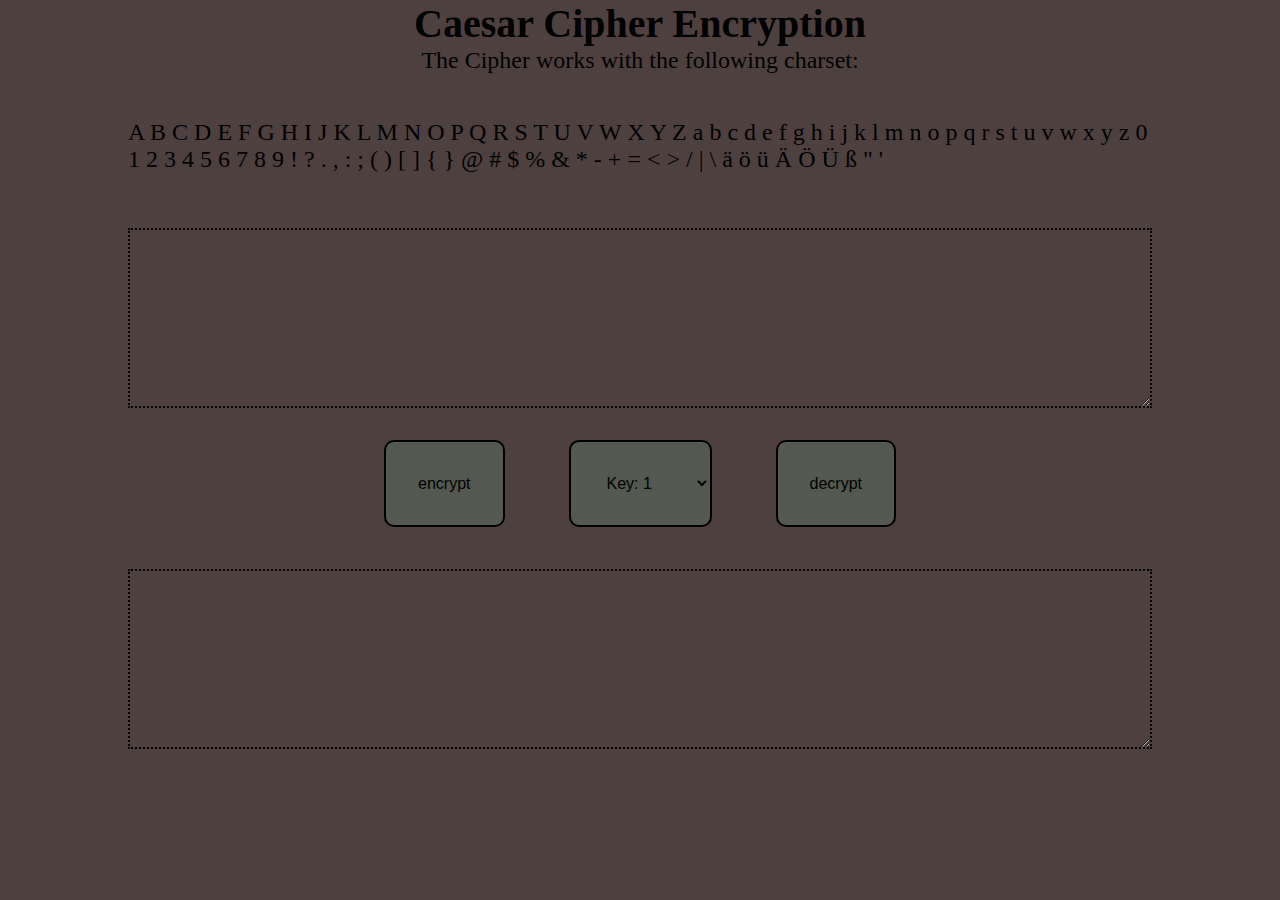
<file: caesar_cipher/index.html>
<!DOCTYPE html>
<html lang="en">
<head>
    <meta charset="UTF-8">
    <meta name="viewport" content="width=device-width, initial-scale=1.0">
    <title>Caesar Cipher</title>
    <link rel="stylesheet" href="style.css">
</head>
<body>
        <h1>Caesar Cipher Encryption</h1>
        <div class="explanation-charset">The Cipher works with the following charset:</div>
        <div class="charset" id="charset"></div>
        <textarea id="input" wrap="soft"></textarea>
        <div id="keys" class="button">
            <button onclick="transform(true)">encrypt</button>
            <select name="key" id="key">
            </select>
            <button onclick="transform(false)">decrypt</button>
        </div>
        <textarea id="output" wrap="soft"></textarea>
    <script src="script.js"></script>
</body>
</html>
</file>
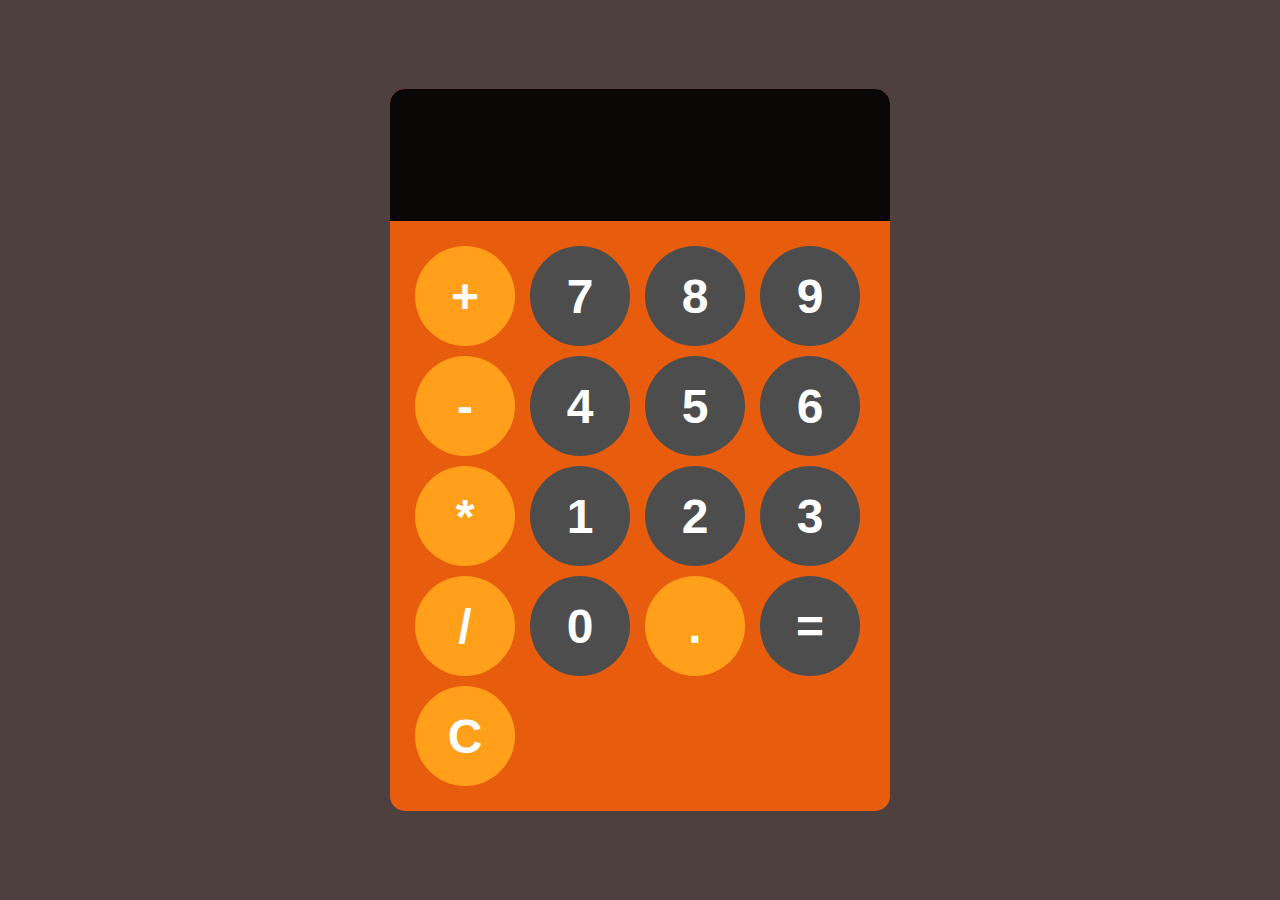
<file: calculator/index.html>
<!DOCTYPE html>
<html lang="en">
<head>
    <meta charset="UTF-8">
    <meta name="viewport" content="width=device-width, initial-scale=1.0">
    <title>Calculator</title>
    <link rel="stylesheet" href="style.css">
</head>
<body>
    <div id="calculator">
        <input id="display" readonly>
        <div id="keys">
            <button class="operator-btn" onclick="appendToDisplay('+')">+</button>
            <button onclick="appendToDisplay('7')">7</button>
            <button onclick="appendToDisplay('8')">8</button>
            <button onclick="appendToDisplay('9')">9</button>
            <button class="operator-btn" onclick="appendToDisplay('-')">-</button>
            <button onclick="appendToDisplay('4')">4</button>
            <button onclick="appendToDisplay('5')">5</button>
            <button onclick="appendToDisplay('6')">6</button>
            <button class="operator-btn" onclick="appendToDisplay('*')">*</button>
            <button onclick="appendToDisplay('1')">1</button>
            <button onclick="appendToDisplay('2')">2</button>
            <button onclick="appendToDisplay('3')">3</button>
            <button class="operator-btn" onclick="appendToDisplay('/')">/</button>
            <button onclick="appendToDisplay('0')">0</button>
            <button class="operator-btn" onclick="appendToDisplay('.')">.</button>
            <button onclick="calculate()">=</button>
            <button class="operator-btn" onclick="clearDisplay()">C</button>
        </div>
    </div>
    <script src="script.js"></script>
</body>
</html>
</file>
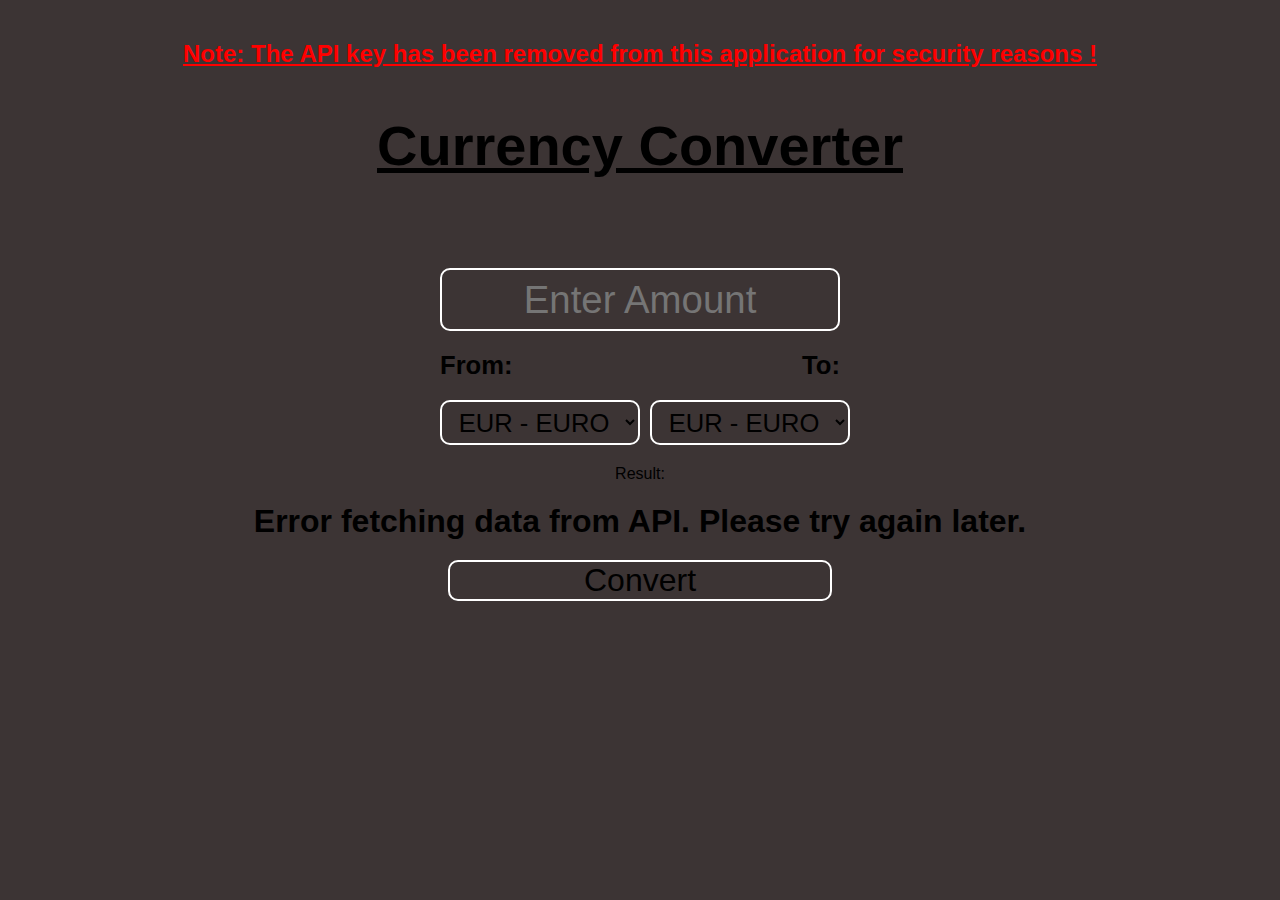
<file: currency_converter/index.html>
<!DOCTYPE html>
<html lang="en">
<head>
    <meta charset="UTF-8">
    <meta name="viewport" content="width=device-width, initial-scale=1.0">
    <title>Currency Converter App</title>
    <link rel="stylesheet" href="style.css">
</head>
<body>
        <h1 class="warning">Note: The API key has been removed from this application for security reasons !</h1>
        <h1>Currency Converter</h1>
        <div class="amount">
            <input type="number" id="amount" placeholder="Enter Amount" class="amountInput">
        </div>
        <div class="currency-label">
            <label for="currency">From:</label>      
            <label for="currency">To:</label>
        </div>
        <div class="currency-select">
            <select name="currency" id="currencyfrom">
            </select>
            <select name="currency" id="currencyto">
            </select>
        </div>
        <div class="exchangerate">
            <p class="exchangerate-p">Result:</p>
        </div>    
        <div class="result">
            <p class="resultoutput">Result:</p>
        </div>
        <button onclick="convert()">Convert</button>
    <script src="script.js"></script>
</body>
</html>
</file>
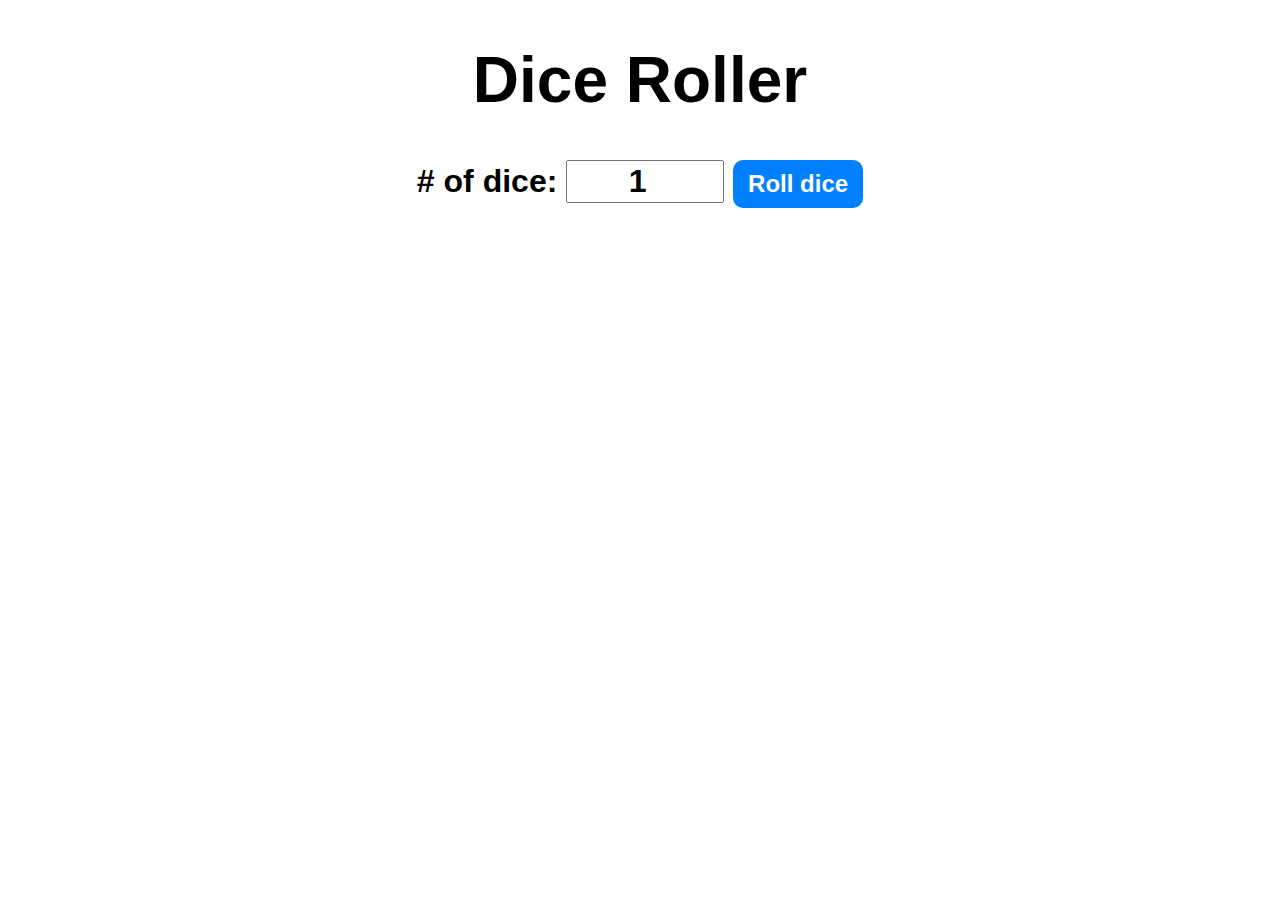
<file: dice_roller/index.html>
<!DOCTYPE html>
<html lang="en">
<head>
    <meta charset="UTF-8">
    <meta name="viewport" content="width=device-width, initial-scale=1.0">
    <title>Dice Roller Program</title>
    <link rel="stylesheet" href="style.css">
</head>
<body>
    <div class="container">
        <h1>Dice Roller</h1>
        <label># of dice:</label>
        <input id="numofDice" type="number" value="1" min="1">
        <button onclick="rollDice()">Roll dice</button>
        <div id="diceResult"></div>
        <div id="diceImages"></div>
    </div>
    <script src="script.js"></script>
</body>
</html>
</file>
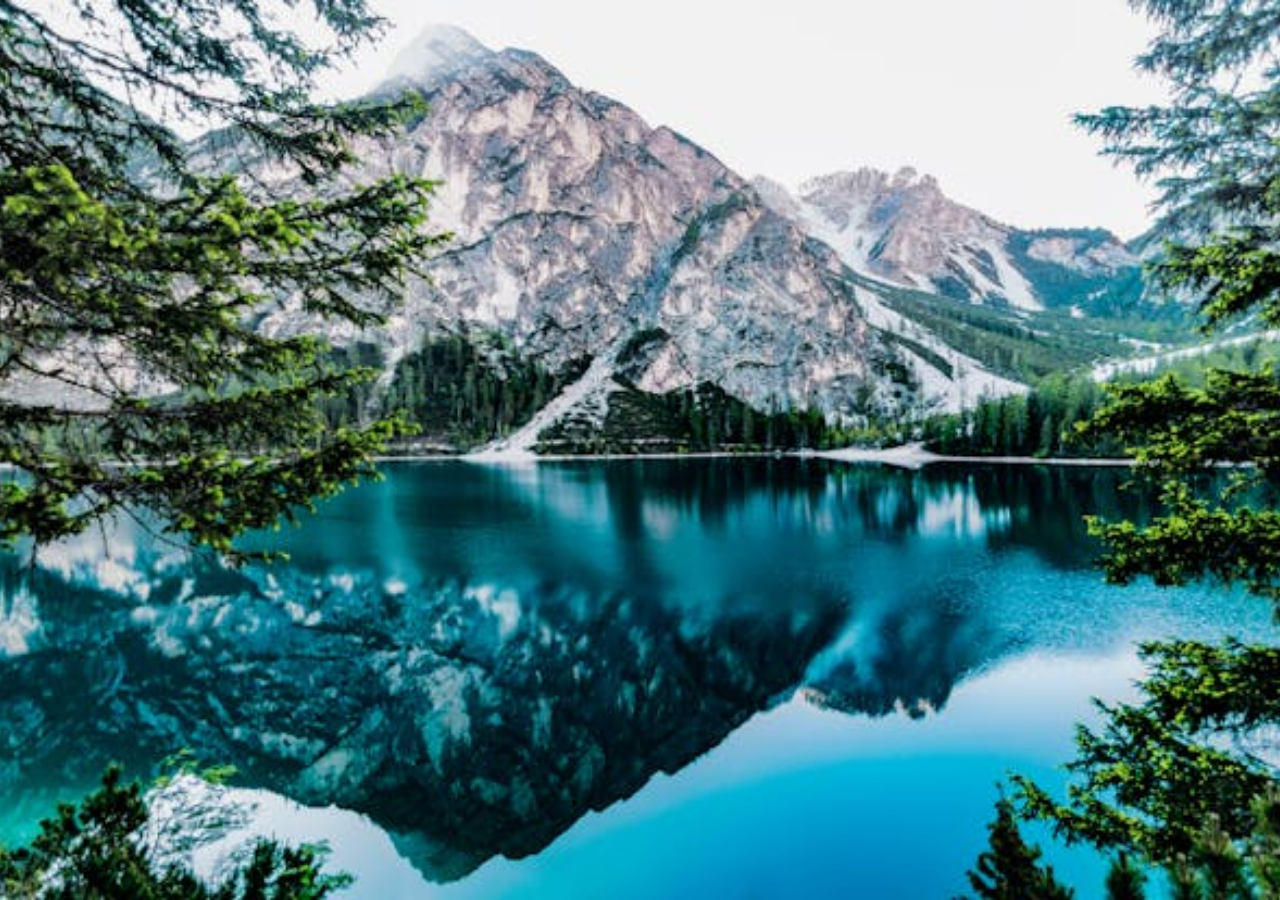
<file: digital_clock/index.html>
<!DOCTYPE html>
<html lang="en">
<head>
    <meta charset="UTF-8">
    <meta name="viewport" content="width=device-width, initial-scale=1.0">
    <title>Digital Clock</title>
    <link rel="stylesheet" href="style.css">
</head>
<body>
    <div id="clock-container">
        <div id="clock"></div>
    </div>
    <script src="script.js"></script>
</body>
</html>
</file>
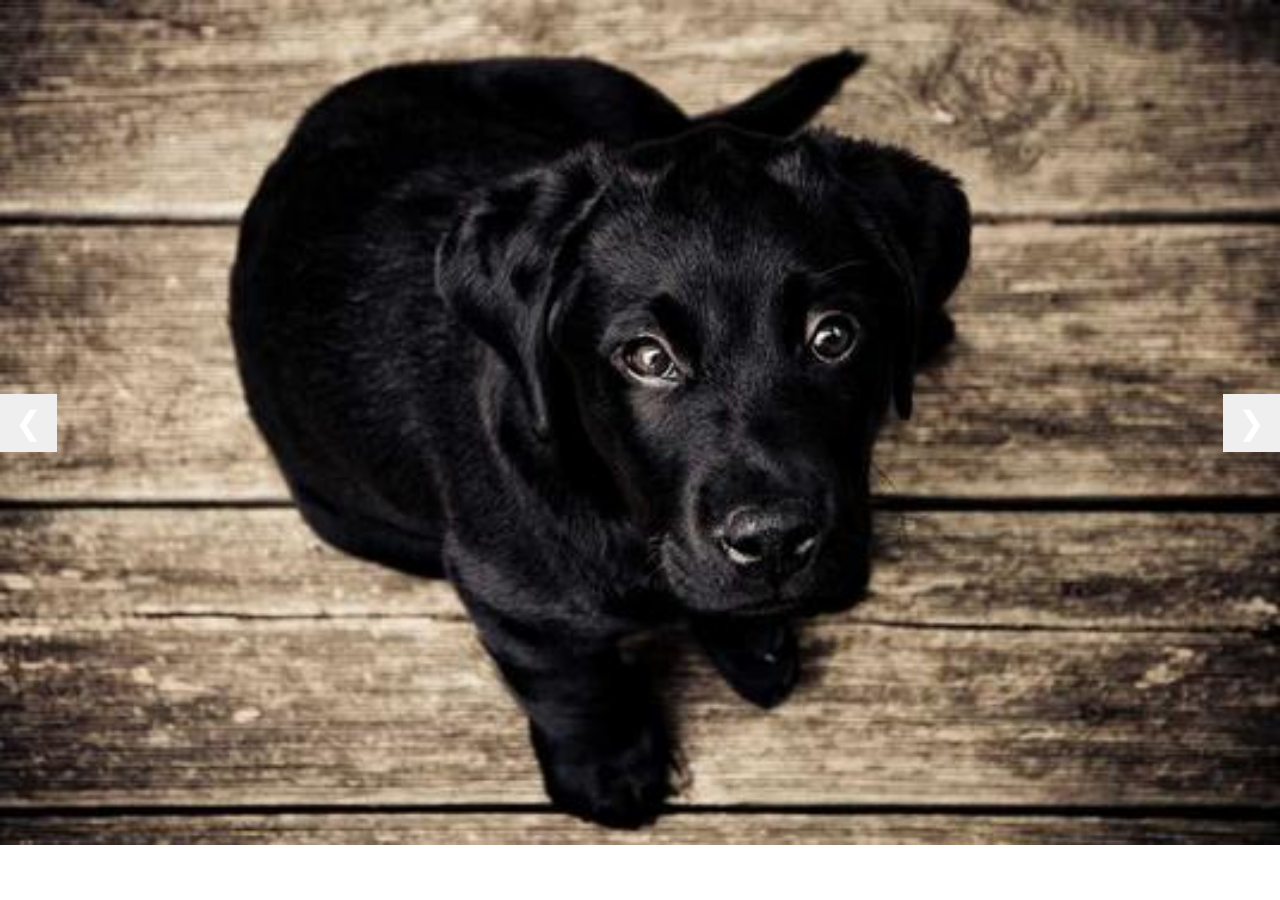
<file: image_slider/index.html>
<!DOCTYPE html>
<html lang="en">
<head>
    <meta charset="UTF-8">
    <meta name="viewport" content="width=device-width, initial-scale=1.0">
    <title>Image Slider</title>
    <link rel="stylesheet" href="style.css">
</head>
<body>
    <div class="slider">
        <div class="slides">
            <img class="slide" alt="Image #1" src="img1.jpg">
            <img class="slide" alt="Image #2" src="img2.jpg">
            <img class="slide" alt="Image #3" src="img3.jpg">
            <img class="slide" alt="Image #4" src="img4.jpg">
        </div>
        <button class="prev" onclick="prevSlide()">&#10094</button>
        <button class="next" onclick="nextSlide()">&#10095</button>
    </div>
    
    <script src="script.js"></script>
</body>
</html>
</file>
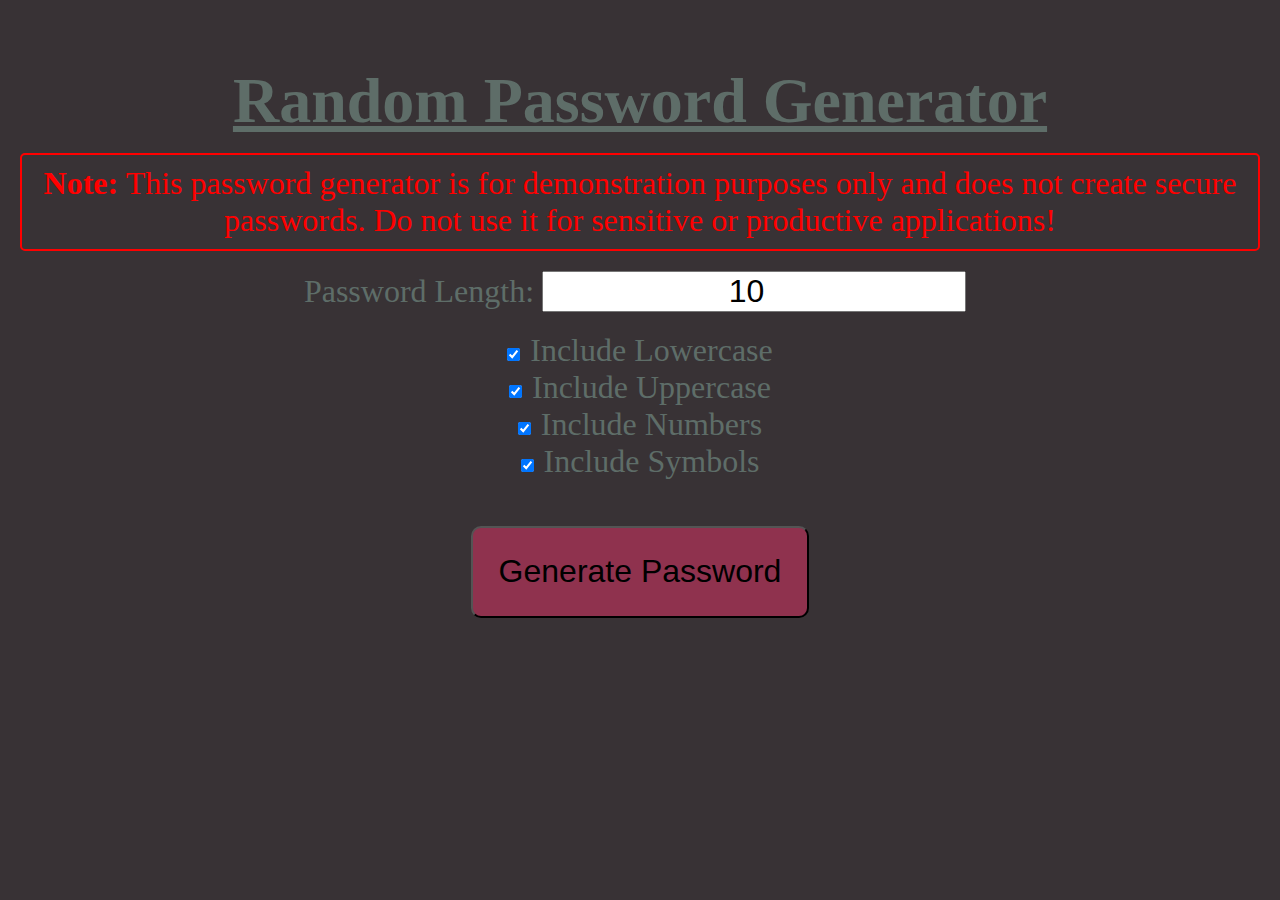
<file: random_password_generator/index.html>
<!DOCTYPE html>
<html lang="en">
<head>
    <meta charset="UTF-8">
    <meta name="viewport" content="width=device-width, initial-scale=1.0">
    <title>Random Password Generator</title>
    <link rel="stylesheet" href="style.css">
</head>
<body>
    <h1>Random Password Generator</h1>
    <p class="warning"><strong>Note:</strong> This password generator is for demonstration purposes only and does not create secure passwords. Do not use it for sensitive or productive applications!</p>
    <form id="passwordForm">
        <label for="length">Password Length:</label>
        <input type="number" id="length" value="10" min="1">
        <div class="setting">
            <label><input type="checkbox" id="lowercase" checked>Include Lowercase</label>
            <label><input type="checkbox" id="uppercase" checked>Include Uppercase</label>
            <label><input type="checkbox" id="numbers" checked>Include Numbers</label>
            <label><input type="checkbox" id="symbols" checked>Include Symbols</label>
        </div>
        <button onclick="generatePassword()" type="button">Generate Password</button>
    </form>
    <p id="result"></p>
    <script src="script.js"></script>
</body>
</html>
</file>
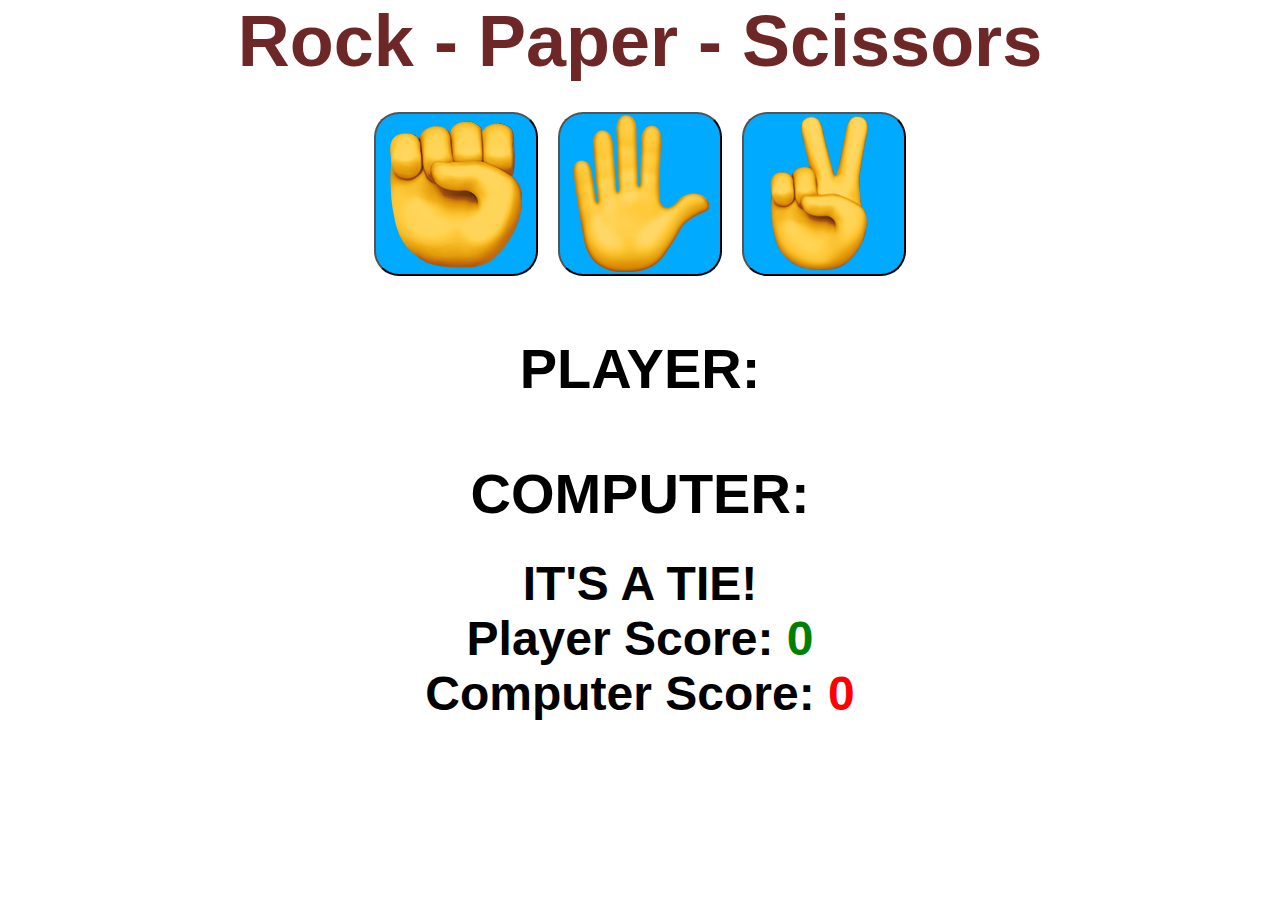
<file: rock_paper_scissors/index.html>
<!DOCTYPE html>
<html lang="en">
<head>
    <meta charset="UTF-8">
    <meta name="viewport" content="width=device-width, initial-scale=1.0">
    <title>Rock Paper Scissors</title>
    <link rel="stylesheet" href="style.css">
</head>
<body>
    <h1>Rock - Paper - Scissors</h1>
    <div class="choices">
        <button class="button" onclick="play('rock')"><img src="fist.png" alt=""></button>
        <button class="button" onclick="play('paper')"><img src="hand.png" alt=""></button>
        <button class="button" onclick="play('scissors')"><img src="v.png" alt=""></button>
    </div>

    <div id="playerdisplay">PLAYER: </div>
    <div id="computerdisplay">COMPUTER: </div>
    <div id="resuldisplay">IT'S A TIE!</div>

    <div class="scoreDisplay">Player Score:
        <span id="playerScoreDisplay">0</span>
    </div>

    <div class="scoreDisplay">Computer Score:
        <span id="computerScoreDisplay">0</span>
    </div>
    
    <script src="script.js"></script>
</body>
</html>
</file>
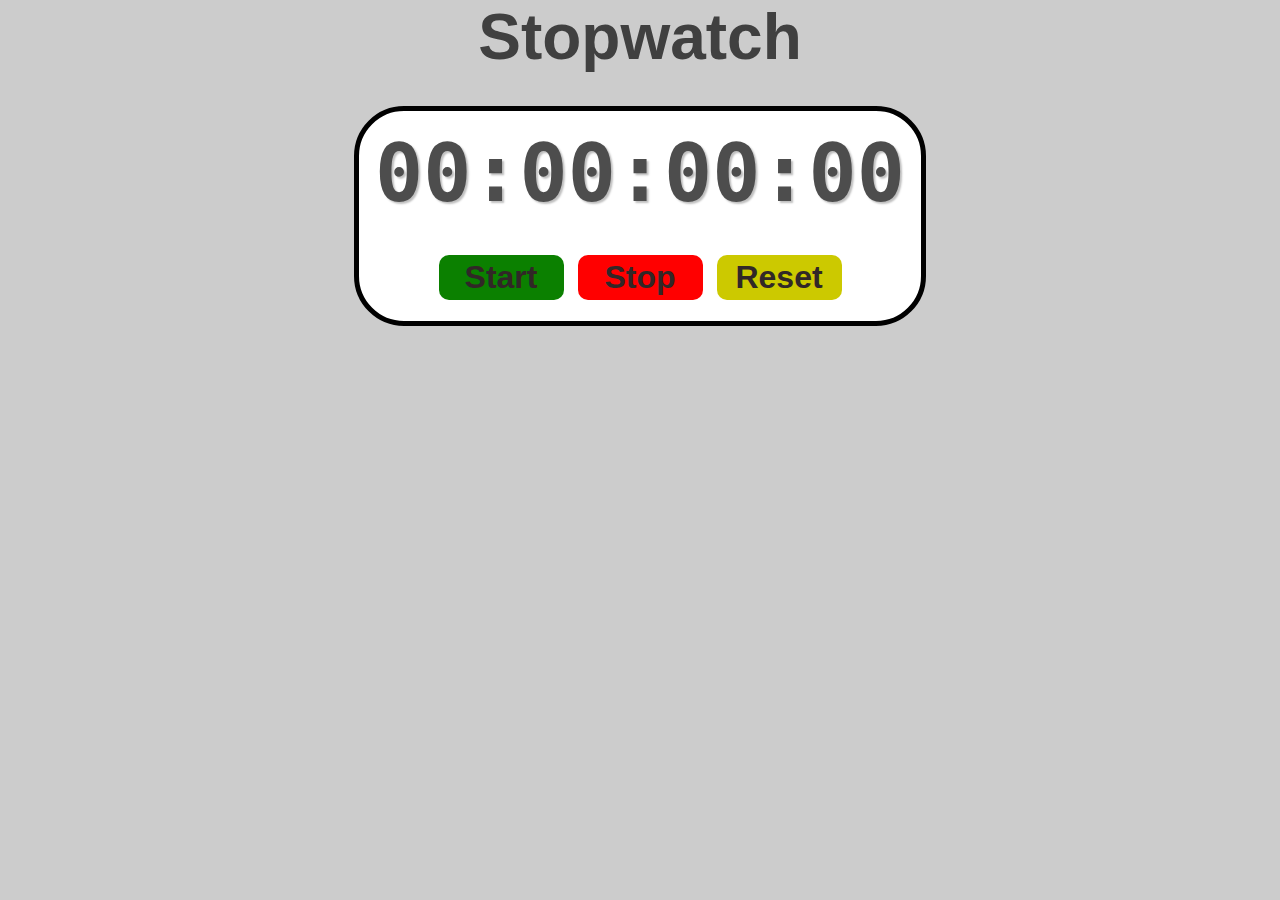
<file: stopwatch/index.html>
<!DOCTYPE html>
<html lang="en">
<head>
    <meta charset="UTF-8">
    <meta name="viewport" content="width=device-width, initial-scale=1.0">
    <title>Stopwatch</title>
    <link rel="stylesheet" href="style.css">
</head>
<body>
    <h1 id="myh1">Stopwatch</h1>
    <div id="container">
        <div id="display">00:00:00:00</div>
        <div id="controls">
            <button id="startBtn" onclick="start()">Start</button>
            <button id="stopBtn" onclick="stop()">Stop</button>
            <button id="resetBtn" onclick="reset()">Reset</button>
        </div>
    </div>
    <script src="script.js"></script>
</body>
</html>
</file>
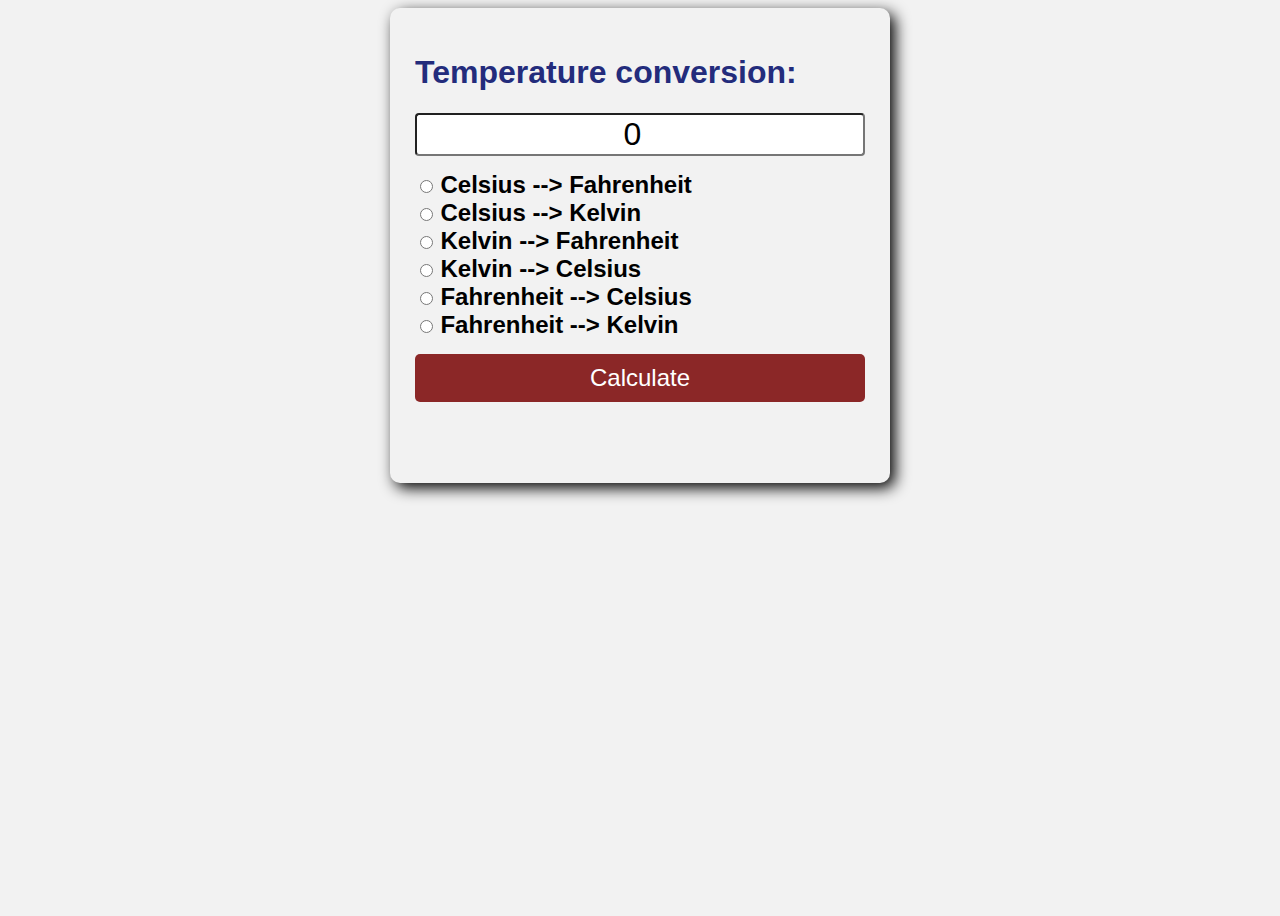
<file: temperature_conversion/index.html>
<!DOCTYPE html>
<html lang="en">
<head>
    <meta charset="UTF-8">
    <meta name="viewport" content="width=device-width, initial-scale=1.0">
    <title>My Website</title>
    <link rel="stylesheet" href="style.css">
</head>
<body>
    <form>
        <h1>Temperature conversion:</h1>
        <input type="number" id="textBox" value="0">
        <div class="option">
            <input type="radio" name="unit" id="celsiustofahrenheit">
            <label for="celsiustofahrenheit">Celsius --> Fahrenheit</label>
        </div>
        <div class="option">
            <input type="radio" name="unit" id="celsiustokelvin">
            <label for="celsiustokelvin">Celsius --> Kelvin</label>
        </div>
        <div class="option">
            <input type="radio" name="unit" id="kelvintofahrenheit">
            <label for="kelvintofahrenheit">Kelvin --> Fahrenheit</label>
        </div>
        <div class="option">
            <input type="radio" name="unit" id="kelvintocelsius">
            <label for="kelvintocelsius">Kelvin --> Celsius</label>
        </div>
        <div class="option">
            <input type="radio" name="unit" id="fahrenheittocelsius">
            <label for="fahrenheittocelsius">Fahrenheit --> Celsius</label>
        </div>
        <div class="option">
            <input type="radio" name="unit" id="fahrenheittokelvin">
            <label for="fahrenheittokelvin">Fahrenheit --> Kelvin</label>
        </div>
        
        <button type="button" onclick="convert()">Calculate</button>
        <p id="result"></p>
    </form>
    <script src="script.js"></script>
</body>
</html>
</file>
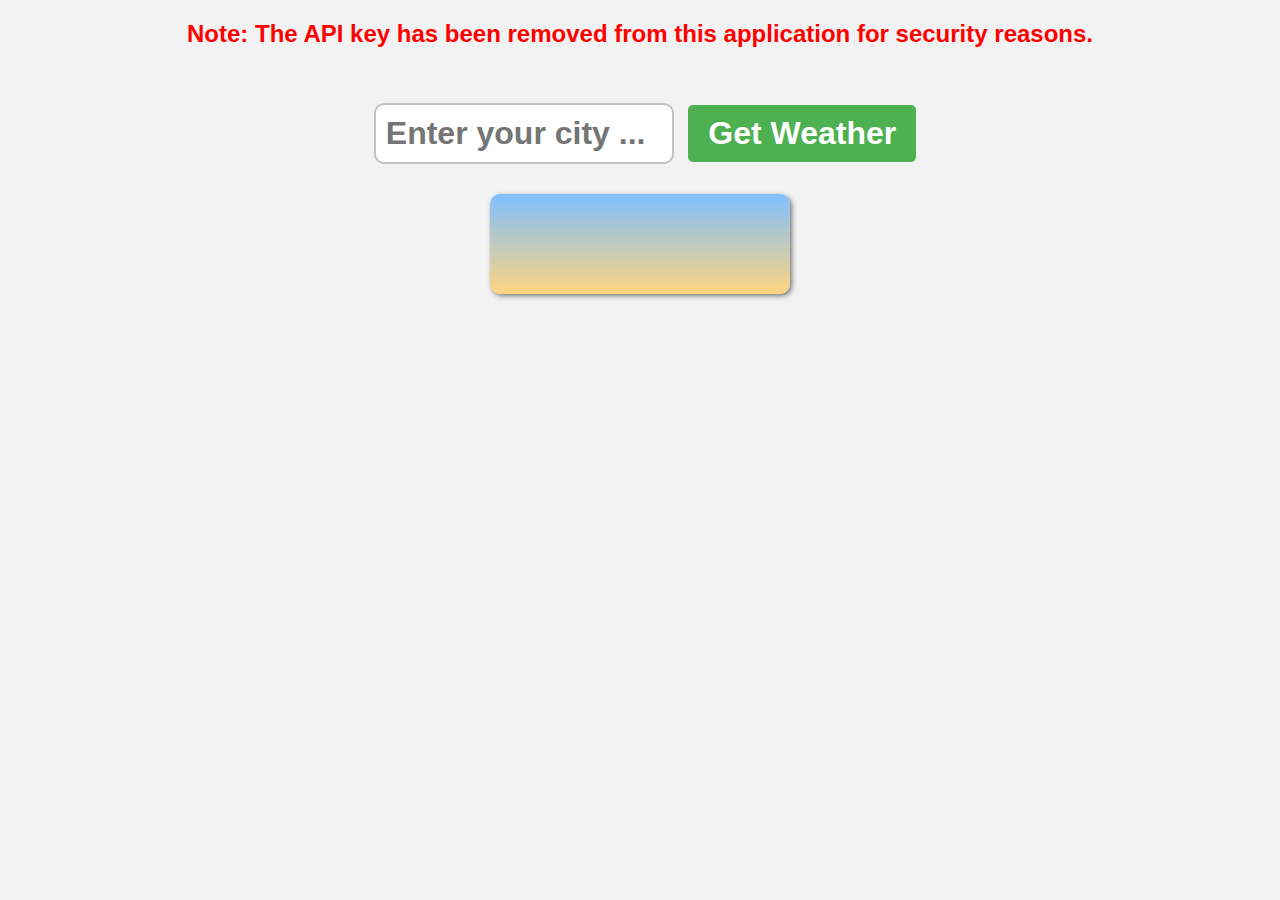
<file: weather_app/index.html>
<!DOCTYPE html>
<html lang="en">
<head>
    <meta charset="UTF-8">
    <meta name="viewport" content="width=device-width, initial-scale=1.0">
    <title>Weather App</title>
    <link rel="stylesheet" href="style.css">
</head>
<body>
    <h1 class="warning">Note: The API key has been removed from this application for security reasons.</h1>
    <form action="" class="weatherForm">
        <input type="text" placeholder="Enter your city ..." class="cityInput">
        <button type="submit">Get Weather</button>
    </form>
    <div class="card">
    </div>
    <script src="script.js"></script>
</body>
</html>
</file>
<file: caesar_cipher/style.css>
*{
    padding: 0;
    margin: 0;
    box-sizing: border-box;
}
body{
    display: flex;
    flex-direction: column;
    align-items: center;
    height: 100vh;
    width: 100vw;
    overflow-x: hidden;
    font-size: 1.5rem;
    background-color: hsl(0, 11%, 28%);
}
h1{
    font-size: 2.5rem;
}
textarea{
    height: 20vh;
    min-width: 80vw;
    margin-top: 10px;
    background-color: hsl(0, 11%, 28%);
    font-size: 1.2rem;
    border: 2px black dotted;
}

button, select{
    font-size: 1rem;
    background: hsl(97, 5%, 33%);
    margin: 2rem;
    padding: 2rem;
    border-radius: 10px;
    border: 2px black double;
}

button:hover{
    background: hsl(97, 5%, 44%);
}

button:active{
    background: hsl(97, 5%, 55%);
}

.explanation-charset{
    font-size: 1.5rem;
}

.charset{
    padding: 5vh 10vw;
}
.button{
    display: flex;
    flex-direction: row;
}
.error{
    font-size: 2rem;
    color: red;
}
</file>
<file: calculator/style.css>
*{
    padding: 0;
    margin: 0;
    box-sizing: border-box;
}
body{
    display: flex;
    justify-content: center;
    align-items: center;
    height: 100vh;
    background-color: hsl(0, 11%, 28%);
}
#calculator{
    font-family: Arial, sans-serif;
    background-color: hsl(22, 89%, 48%);
    border-radius: 15px;
    max-width: 500px;
    overflow: hidden;
}
#display{
    width: 100%;
    padding: 20px;
    font-size: 5rem;
    text-align: left;
    border: none;
    color: white;
    background-color: hsl(0, 18%, 3%);
}
button{
    width: 100px;
    height: 100px;
    border-radius: 50px;
    border: none;
    background-color: hsl(0, 0%, 30%);
    color: white;
    font-size: 3rem;
    font-weight: bold;
    cursor: pointer;
}
button:hover{
    background-color: hsl(0, 0%, 45%);
}
button:active{
    background-color: hsl(0, 0%, 65%);
}
.operator-btn{
    background-color: hsl(35, 100%, 55%);
}
.operator-btn:active{
    background-color: hsl(35, 100%, 85%);
}
.operator-btn:hover{
    background-color: hsl(35, 100%, 60%);
}
#keys{
    display: grid;
    grid-template-columns: repeat(4,1fr);
    gap: 10px;
    padding: 25px;
}
</file>
<file: currency_converter/style.css>
*{
    padding: 0;
    margin: 0;
    box-sizing: border-box;
}

body{
    font-family: Arial, sans-serif;
    background-color: hsl(0, 7%, 22%);
    display: flex;
    flex-direction: column;
    align-items: center;
    gap: 20px;
    width: 100vw;
    height: 100vh;
    padding: 20px;
}

h1{
    font-size: 3.5rem;
    margin-top: 0;
    margin-bottom: 25px;
    text-decoration: underline;
    font-weight: bold;
    text-align: center;
}

button{
    background-color: inherit;
    font-size: 2em;
    width: 30vw;
    border-radius: 10px;
    border: 2px solid white;
}

button:hover, button:active{
    background-color: rgb(161, 51, 51);
}

.amount input{
    background-color: inherit;
    width: 80vw;
    max-width: 400px;
    height: 7vh;
    font-size: clamp(2em, 3vw, 3em);
    border-radius: 10px;
    border: 2px solid white;
    text-align: center;
}

.currency-label{
    display: flex;
    justify-content: space-between;
    width: 80vw;
    max-width: 400px;
}

.amount{
    padding-top: 5vh;
    background-color: inherit;
}

.amountInput::-webkit-inner-spin-button,
.amountInput::-webkit-outer-spin-button {
    -webkit-appearance: none;
    margin: 0;
}

.amountInput{
    -moz-appearance: textfield;
    appearance: textfield;
}

.currency-label label {
    font-size: clamp(1rem, 2vw, 2em);
    font-weight: bold;
}

.currency-select{
    display: flex;
    justify-content: space-between;
    width: 80vw;
    max-width: 400px;
    gap: 10px;
}

.currency-select select{
    font-size: clamp(1rem, 2vw, 2em);
    height: 5vh;
    width: 30vw;
    max-width: 200px;
    background-color: inherit;
    text-align: center;
    border-radius: 10px;
    border: 2px solid white;
    text-overflow: ellipsis; 
    white-space: nowrap; 
    overflow: hidden; 
}

.resultoutput{
    font-size: 2em;
    font-weight: bold;
}
.warning {
    color: red;
    text-align: center;
    font-size: 1.5rem;
    margin-top: 20px;
}
</file>
<file: dice_roller/style.css>
.container{
    font-family: Arial, sans-serif;
    text-align: center;
    font-size: 2rem;
    font-weight: bold;
}

button{
    font-size: 1.5rem;
    padding: 10px 15px;
    border-radius: 10px;
    border: none;
    background-color: hsl(210, 100%, 50%);
    color: white;
    font-weight: bold;
    cursor: pointer;
}

button:hover{
    background-color: hsl(210, 100%, 70%);
}

button:active{
    background-color: hsl(210, 100%, 85%);
}

input{
    font-size: 2rem;
    width: 150px;
    text-align: center;
    font-weight: bold;
}

#diceImages{
    display: flex;
    flex-direction: column;
    align-items: center;
    gap: 10px;
}
</file>
<file: digital_clock/style.css>
*{
    padding: 0;
    margin: 0;
    box-sizing: border-box;
}

body{
    background-image: url(background.jpg);
    background-repeat: no-repeat;
    background-attachment: fixed;
    background-position: center;
    background-size: cover;
}

#clock-container{
    display: flex;
    justify-content: center;
    align-items: center;
    height: 100vh;
}

#clock{
    font-size: 10rem;
    font-family: monospace;
    font-weight: bold;
    text-align: center;
    color: white;
    backdrop-filter: blur(5px);
    background-color: hsla(330, 67%, 24%, 0.1);
    width: 100%;
}
</file>
<file: image_slider/style.css>
*{
    box-sizing: border-box;
    padding: 0;
    margin: 0;
}

.slider{
    position: relative;
    width: 100%;
    margin: auto;
    overflow: hidden;
}

.slider img{
    width: 100%;
    display: none;
}

img.displaySlide{
    display: block;
    animation-name: fade;
    animation-duration: 1s;
}

.slider button{
    position: absolute;
    top: 50%;
    transform: translateY(-50%);
    font-size: 2rem;
    padding: 10px 15px;
    background-color: hsla(0%, 0%, 0% 0.5);
    color: white;
    border: none;
    cursor: pointer;
}

.prev{
    left: 0;
}

.next{
    right: 0;
}

@keyframes fade {
    from {opacity: .5}
    to {opacity: 1}
}
</file>
<file: random_password_generator/style.css>
*{
    padding: 0;
    margin: 0;
    box-sizing: border-box;
}

body{
    display: flex;
    flex-direction: column;
    text-align: center;
    font-size: 2em;
    background-color: rgb(56, 50, 53);
    color: rgb(94, 109, 104);
    
}

h1{
    margin-top: 5%;
    text-decoration: underline;
}

input{
    font-size: inherit;
    text-align: center;
    margin-right: 10px;
}

button{
    font-size: inherit;
    margin: 2% 2%;
    padding: 2% 2%;
    border-radius: 10px;
    background-color: rgb(143, 50, 78);
}
.warning {
    color: red; 
    border: 2px solid red; 
    padding: 10px; 
    margin-top: 15px; 
    border-radius: 5px; 
}
.setting{
    display: flex;
    flex-direction: column;
    margin: 20px 20px;
    text-align: center;
}

#result{
    word-break: break-all;
}
p{
    margin: 20px 20px;
}
</file>
<file: rock_paper_scissors/style.css>
*{
    box-sizing: border-box;
    padding: 0;
    margin: 0;
}

body{
    font-family: Arial, sans-serif;
    font-weight: bold;
    display: flex;
    flex-direction: column;
    align-items: center;
}

h1{
    font-size: 4.5rem;
    color: hsl(0, 47%, 29%);
}

.choices{
    margin: 30px 0;
    display: flex;

}

.button{
    justify-content: center;
    align-items: center;
    display: flex;
}

.scoreDisplay{
    font-size: 3rem;
}

.choices button{
    font-size: 7.5rem;
    min-width: 150px;
    margin: 0 10px;
    border-radius: 25px;
    background-color: hsl(200, 100%, 50%);
    cursor: pointer;
    transition: background-color 0.5s ease;
}

.choices button:hover{
    background-color: hsl(200, 100%, 70%);
}

#playerdisplay, #computerdisplay{
    font-size: 3.5rem;
    margin: 30px 0px;
}

#resuldisplay{
    font-size: 3rem;
}

.greenText, #playerScoreDisplay{
    color: green;
}

.redText, #computerScoreDisplay{
    color: red;
}
</file>
<file: stopwatch/style.css>
*{
    padding: 0;
    margin: 0;
    box-sizing: border-box;
}

body{
    display: flex;
    flex-direction: column;
    align-items: center;
    background-color: hsl(0, 0%, 80%);
}

#myh1{
    font-size: 4rem;
    font-family: Arial, sans-serif;
    color: hsl(0, 0%, 25%);
    margin-bottom: 2rem;
}

#container{
    display: flex;
    align-items: center;
    flex-direction: column;
    border: 5px solid black;
    border-radius: 50px;
    padding: 1rem;
    background-color: white;
}

#display{
    font-size: 5rem;
    font-family: monospace;
    font-weight: bold;
    color: hsl(0, 0%, 30%);
    text-shadow: 2px 2px 2px hsl(0, 0%, 75%);
    margin-bottom: 30px;
}

#controls button{
    font-size: 2rem;
    font-weight: bold;
    padding: 0.25rem 0.5rem;
    margin: 5px;
    min-width: 125px;
    border: none;
    border-radius: 10px;
    cursor: pointer;
    color: rgb(49, 39, 39);
}

#startBtn{
    background-color: hsl(115, 100%, 25%);
}
#startBtn:hover{
    background-color: hsl(115, 100%, 45%);
}

#stopBtn{
    background-color: hsl(0, 100%, 50%);
}
#stopBtn:hover{
    background-color: hsl(0, 100%, 70%);
}

#resetBtn{
    background-color: hsl(59, 100%, 40%);
}
#resetBtn:hover{
    background-color: hsl(59, 100%, 65%);
}
</file>
<file: temperature_conversion/style.css>
body{
    font-family: Arial, sans-serif;
    background-color: hsl(0, 0%, 95%);
    height: 100vh;
}

h1{
    color: rgb(35, 44, 124);
}
form{
    background-color: hsl(0, 0, 100%);
    max-width: 450px;
    margin: auto;
    padding: 25px;
    border-radius: 10px;
    box-shadow: 5px 5px 15px black;
    display: flex;
    flex-direction: column;
}

#textBox{
    text-align: center;
    font-size: 2em;
    border: 2px solid hsla(0, 0, 0, 0.8);
    border-radius: 4px;
    margin-bottom: 15px;
}

label{
    font-size: 1.5em;
    font-weight: bold;
}


button{
    margin-top: 15px;
    background-color: rgb(139, 39, 39);
    color: white;
    font-size: 1.5em;
    border: none;
    padding: 10px 15px;
    border-radius: 5px;
    cursor: pointer;
}

button:hover{
    background-color: rgb(218, 20, 20);
}

#result{
    font-size: 1.75em;
    font-weight: bold;
    margin-left: 35%;
}
</file>
<file: weather_app/style.css>
*{
    padding: 0;
    margin: 0;
    box-sizing: border-box;
}

body{
    font-family: Arial, sans-serif;
    background-color: hsl(0, 0%, 95%);
    display: flex;
    flex-direction: column;
    align-items: center;
}

h1{
    font-size: 3.5rem;
    margin-top: 0;
    margin-bottom: 25px;
}

button[type = "submit"]{
    padding: 10px 20px;
    font-weight: bold;
    font-size: 2rem;
    background-color: hsl(122, 39%, 50%);
    color: white;
    border: none;
    border-radius: 5px;
    cursor: pointer;
}

button[type = "submit"]:hover{
    background-color: hsl(122, 39%, 40%);
}

p{
    font-size: 1.5rem;
    margin: 10px 0px;
}

.card{
    background: linear-gradient(180deg, hsl(210, 100%, 75%), hsl(40, 100%, 75%));
    border-radius: 10px;
    padding: 50px;
    box-shadow: 2px 2px 5px hsla(0, 0%, 0%, 0.5);
    min-width: 300px;
    display: flex;
    flex-direction: column;
    align-items: center;
}

.weatherForm{
    margin: 20px;
}

.cityInput{
    padding: 10px;
    font-size: 2rem;
    font-weight: bold;
    border: 2px solid hsla(0, 0%, 20% , 0.3);
    border-radius: 10px;
    margin: 10px;
    width: 300px;
}

.warning {
    color: red;
    text-align: center;
    font-size: 1.5rem;
    margin-top: 20px;
}

.cityDisplay, .tempDisplay{
    font-size: 3.5rem;
    font-weight: bold;
    color: hsla(0, 0%, 0%, 0.75);
    margin-bottom: 25px;
}

.humidityDisplay{
    font-weight: bold;
    margin-bottom: 25px;
}

.descDisplay{
    font-style: italic;
    font-weight: bold;
    font-size: 2rem;
}

.weatherEmoji{
    margin: 0px;
    font-size: 7.5rem;
}

.errorDisplay{
    font-size: 2.5rem;
    font-weight: bold;
    color: hsla(0, 0%, 0%, 0.75);
}
</file>
